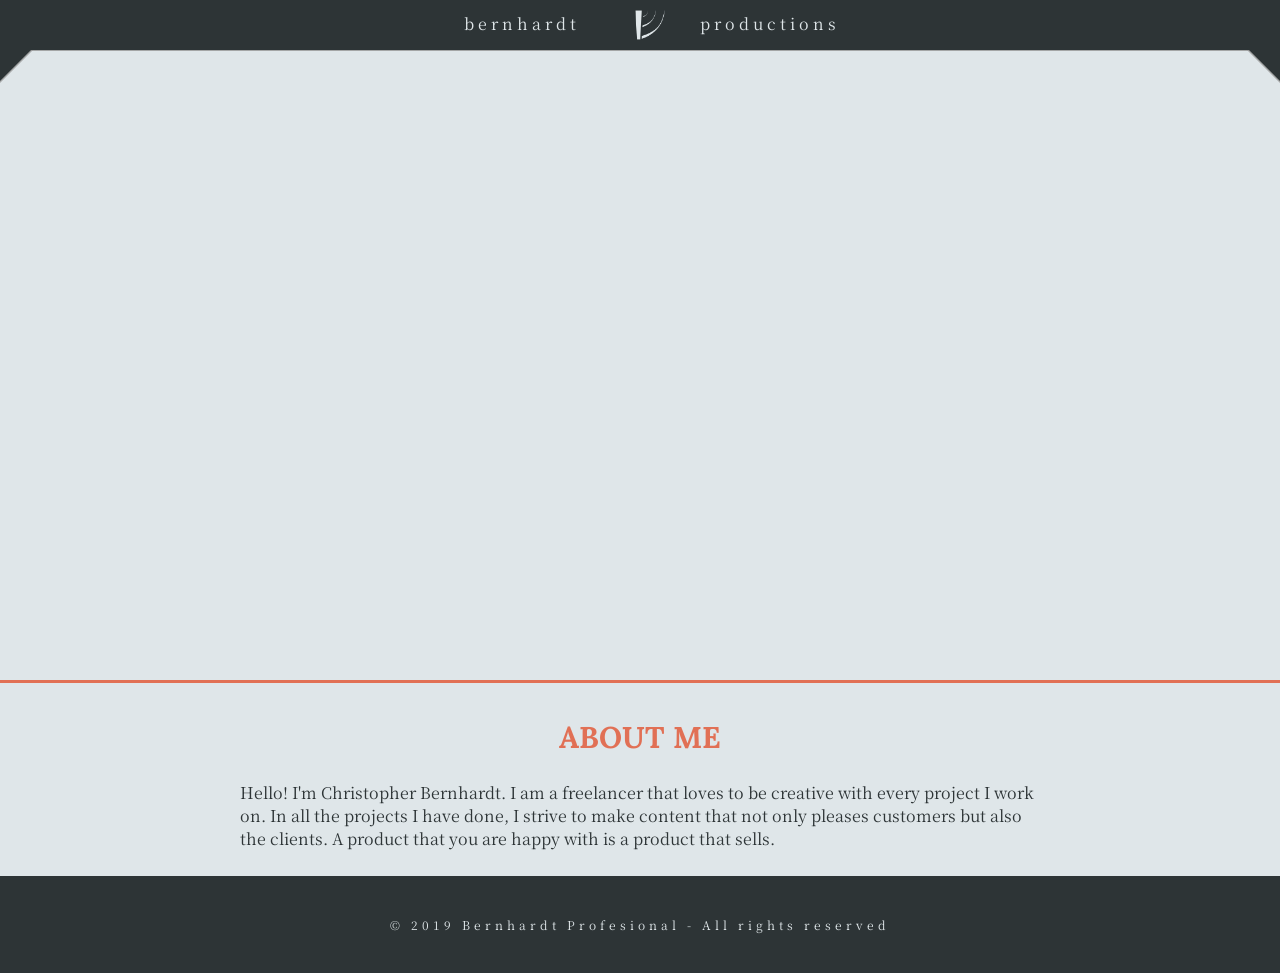
<file: index.html>
<!DOCTYPE html>
<html lang="en" dir="ltr">

<head>
    <title>Christopher Bernhardt | Offical Website</title>
    <meta charset="utf8">
    <link type="text/css" rel="stylesheet" href="/styles/style.css">
    <script src="/lib/jquery-3.4.1.min.js"></script>
    <script>
        $(document).ready(function () {
            $('header').load('/template/header.html');
            $('footer').load('/template/footer.html');
        });
    </script>
</head>

<body>
    <header></header>

    <section>
        <video id="banner" autoplay muted loop>
            <source src="/ref/banners/Demo Reel - Version 1.mp4">
        </video>
        <div class="divider"></div>
        <div class="content">
            <h1>About Me</h1>
            <p>
                Hello! I'm Christopher Bernhardt. I am a freelancer that loves to be creative with every
                project I work on. In all the projects I have done, I strive to make content that not only pleases
                customers but also the clients. A product that you are happy with is a product that sells.
            </p>
        </div>
    </section>
    <footer>

    </footer>
</body>

</html>
</file>
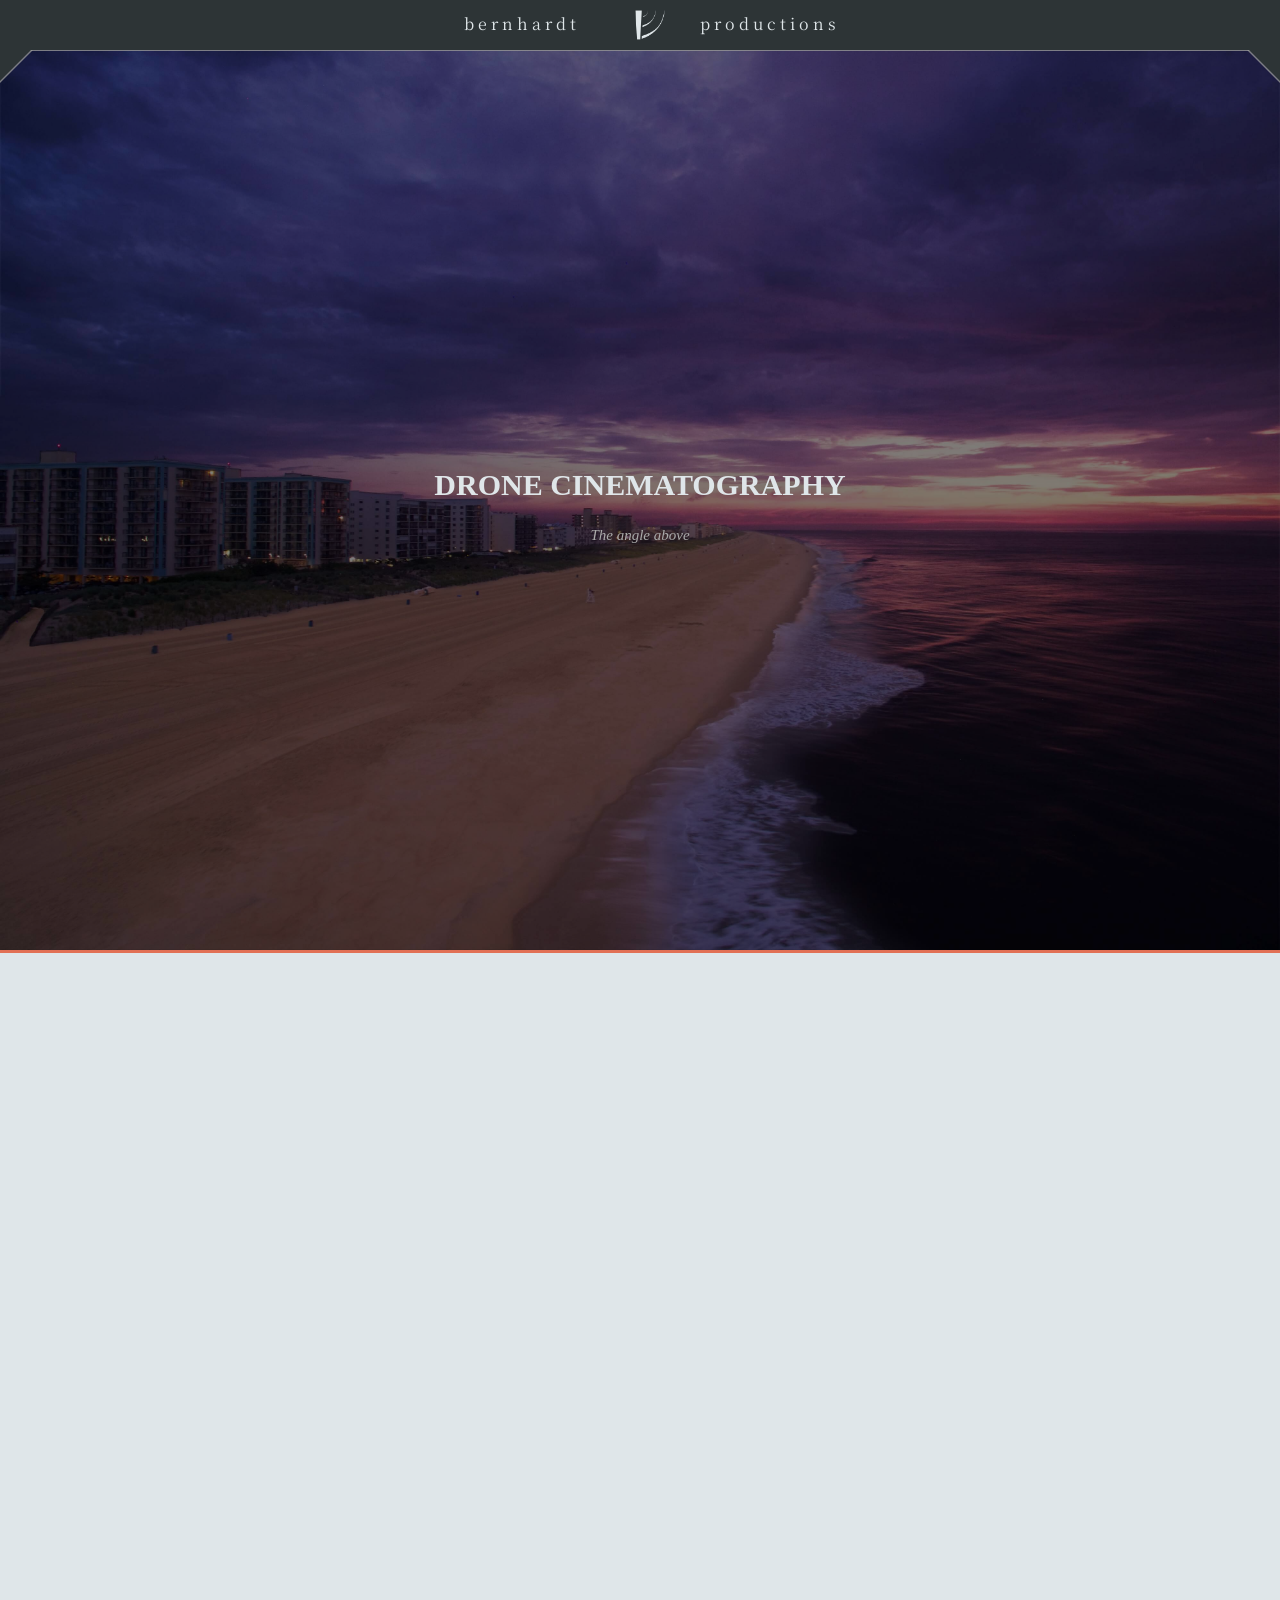
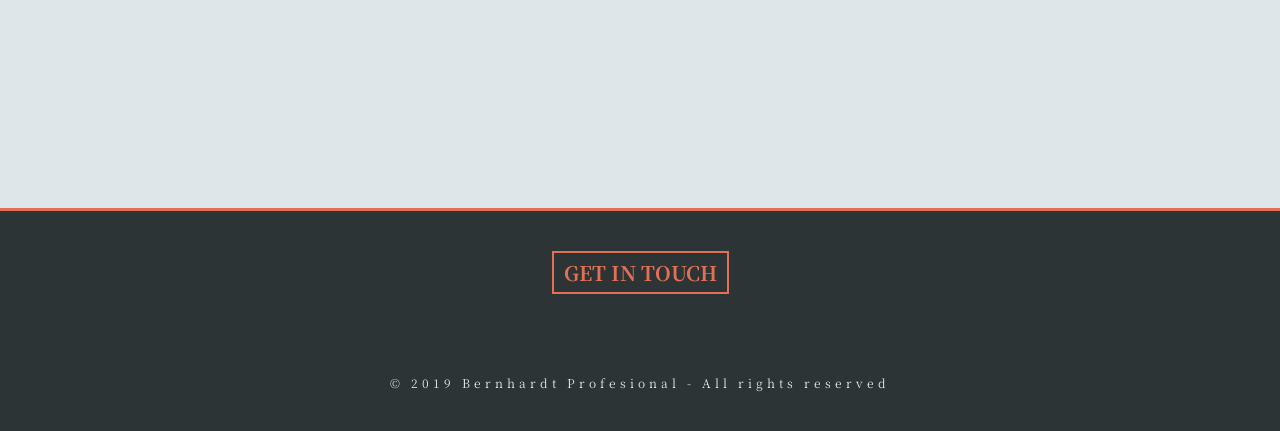
<file: cinema/index.html>
<!DOCTYPE html>
<html lang="en" dir="ltr">

<head>
    <title>Christopher Bernhardt | Offical Website</title>
    <meta charset="utf8">
    <meta name="viewport" content="width=device-width, initial-scale=1">
    <link type="text/css" rel="stylesheet" href="/styles/style.css">
    <script src="/lib/jquery-3.4.1.min.js"></script>
    <script>
        $(document).ready(function () {
            $('header').load('/template/header.html');
            $('footer').load('/template/footer.html');
        });
    </script>
</head>

<body>
    <header></header>

    <section>
        <div id="banner-wrapper">
            <img id="banner-background" src="/ref/banners/beach_sunrise.jpg">
            <div class="dim-block"></div>
            <div id="banner-overlay">
                <h1>Drone Cinematography</h1>
                <h2>The angle above</h2>
            </div>
        </div>
        <div class="divider"></div>
        <video class="banner-fs" autoplay muted loop playsinline>
            <source src="/ref/banners/Demo Reel - Version 1.mp4">
        </video>
        <div class="divider"></div>
        <div class="content-wrapper-dark">
            <div class="content center">
                <a class="button" href="/getintouch/">Get in touch</a>
            </div>
        </div>
    </section>
    <footer>

    </footer>
</body>

</html>
</file>
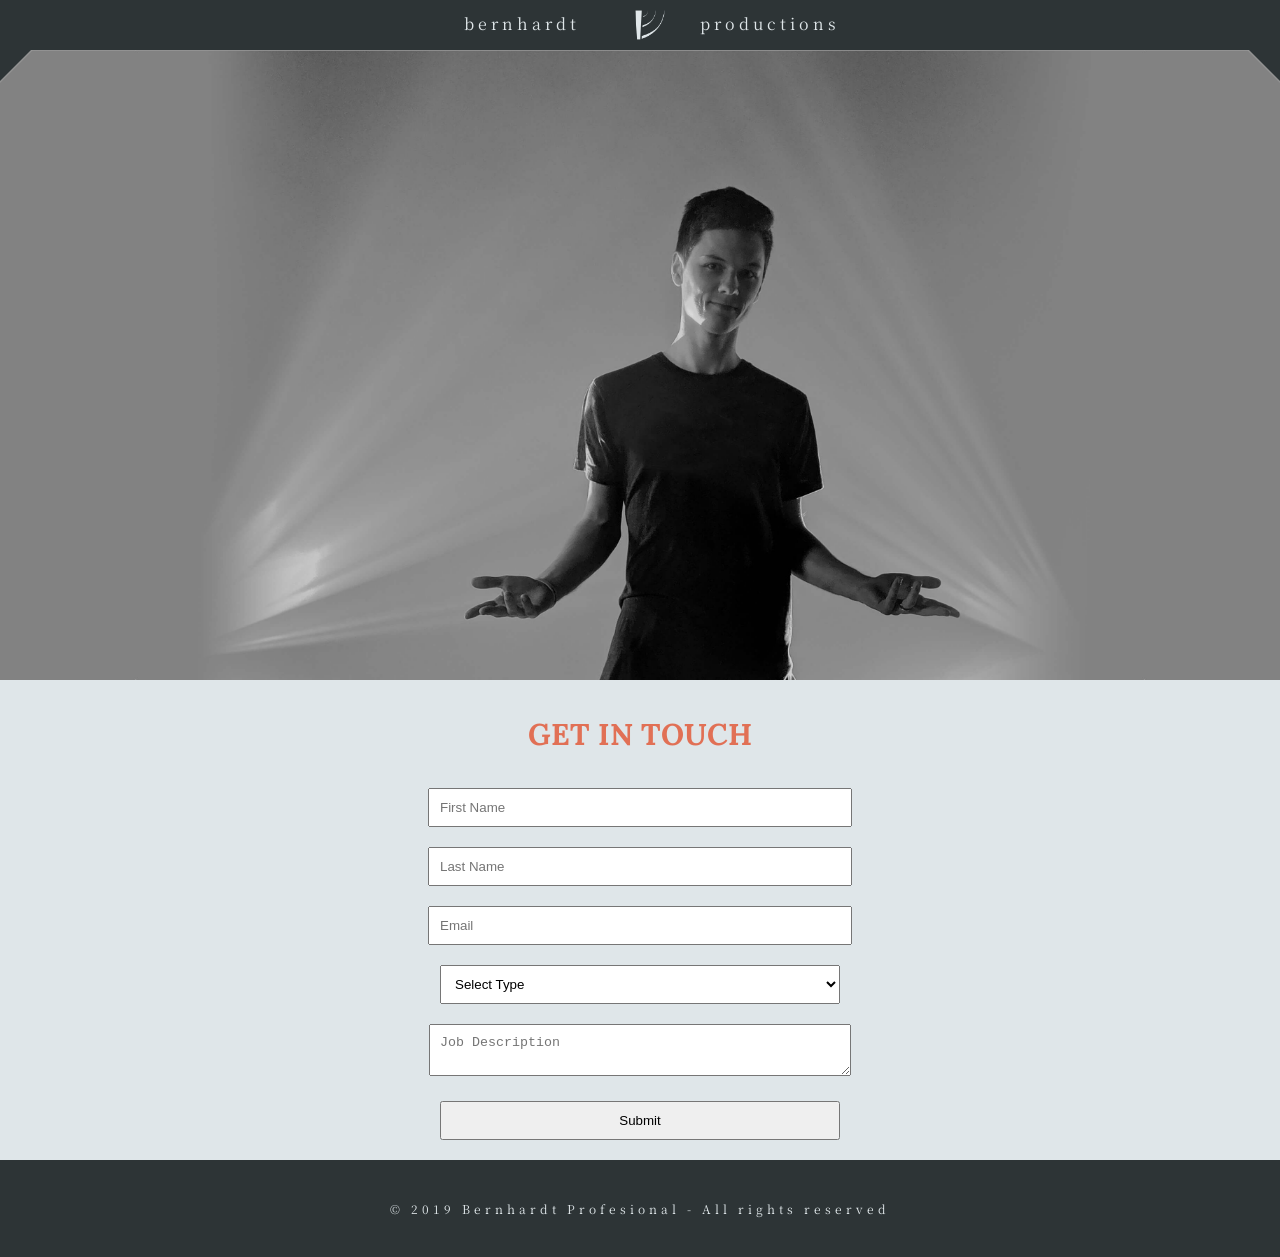
<file: getintouch/index.html>
<!DOCTYPE html>
<html lang="en" dir="ltr">

<head>
    <title>Christopher Bernhardt | Get In Touch</title>
    <meta charset="utf8">
    <meta name="viewport" content="width=device-width, initial-scale=1">
    <link type="text/css" rel="stylesheet" href="/styles/style.css">
    <script src="/lib/jquery-3.4.1.min.js"></script>
    <script>
        $(document).ready(function () {
            $('header').load('/template/header.html');
            $('footer').load('/template/footer.html');
        });
    </script>
</head>

<body>
    <header></header>

    <section>
        <img id="banner" src="/ref/banners/contact_banner.jpg">
        <div class="content">
            <h1>Get In Touch</h1>
            <div class="center">
                <form method="POST" name="contactForm" action="./scripts/email.php">
                    <input type="text" name="firstName" placeholder="First Name">
                    <input type="text" name="lastName" placeholder="Last Name">
                    <input type="email" name="email" placeholder="Email">
                    <select name="jobType">
                        <option value="">Select Type</option>
                        <option value="Drone Cinematography">Drone Cinematography</option>
                        <option value="Realestate Media">Realestate Media</option>
                        <option value="Stage Lighting">Stage Lighting</option>
                    </select>
                    <textarea name="description" placeholder="Job Description"></textarea>
                    <button type="submit">Submit</button>
                </form>
            </div>
        </div>
    </section>
    <footer>

    </footer>
</body>

</html>
</file>
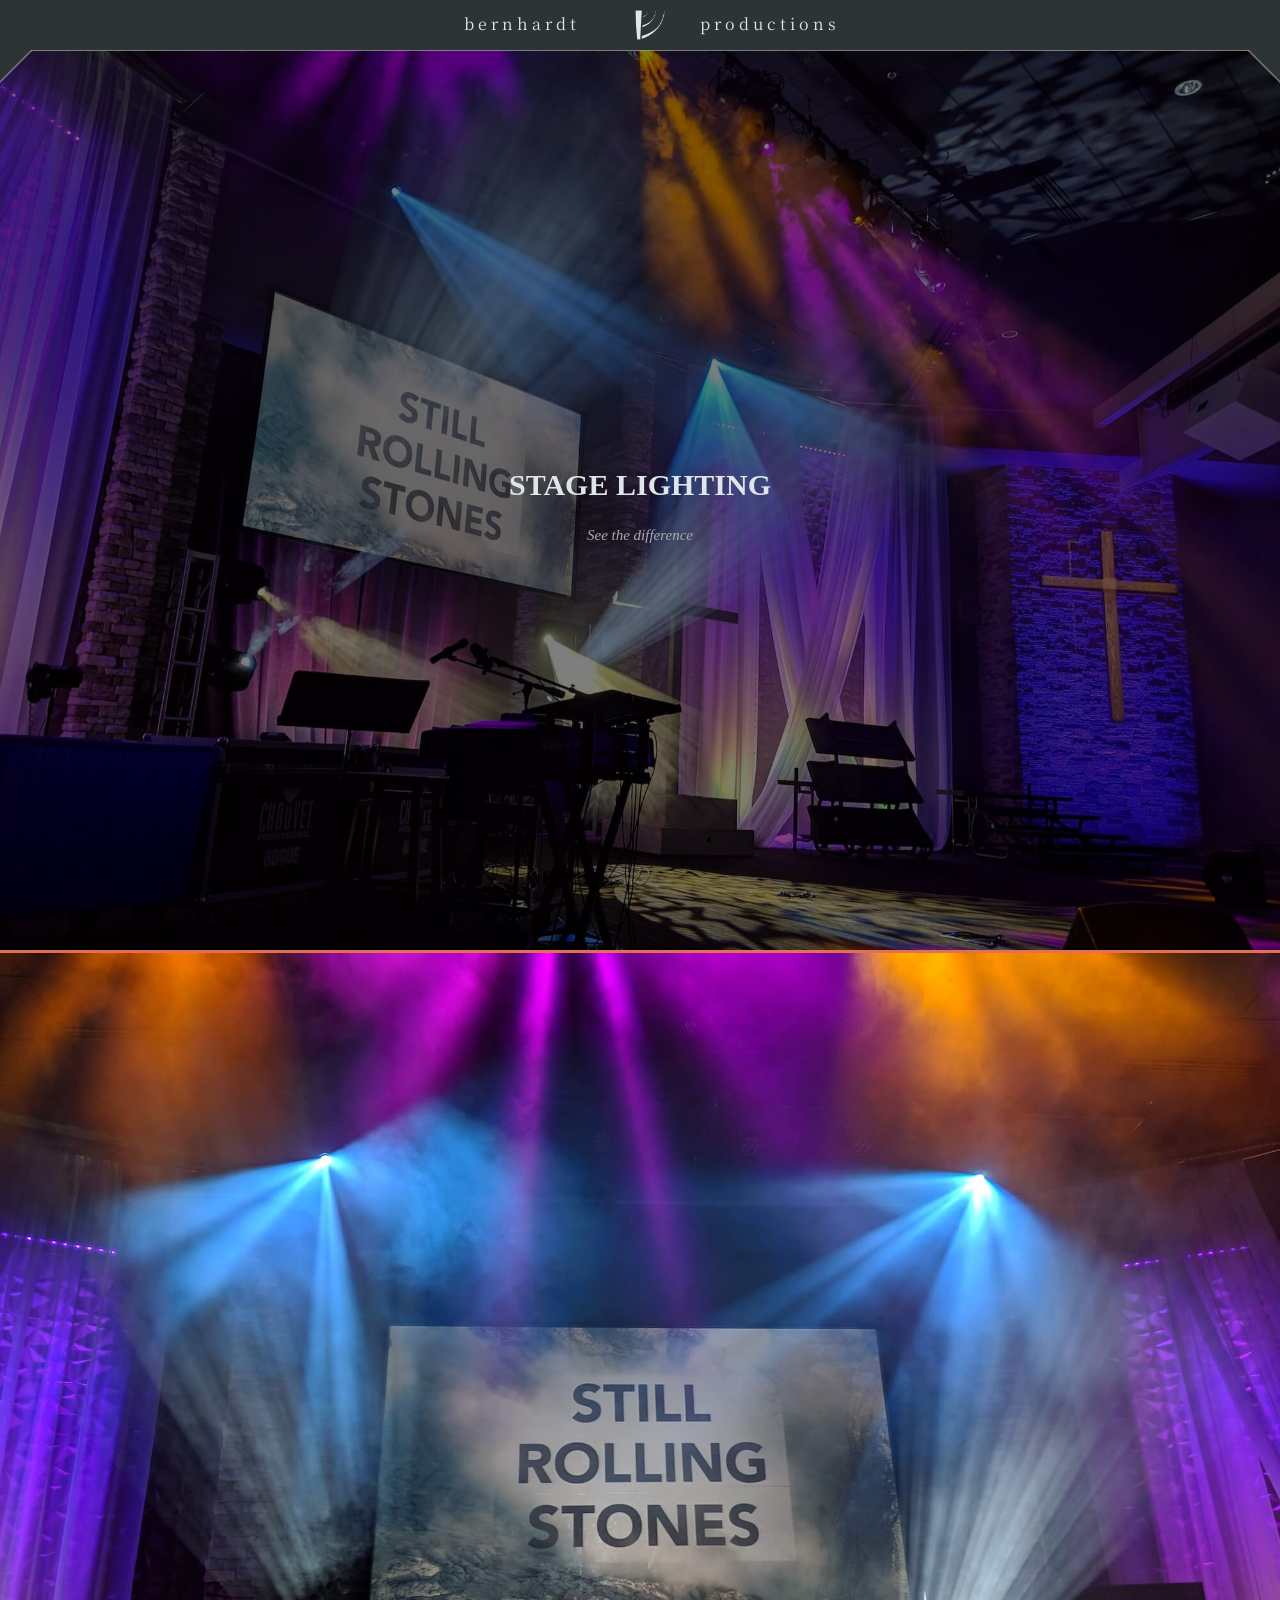
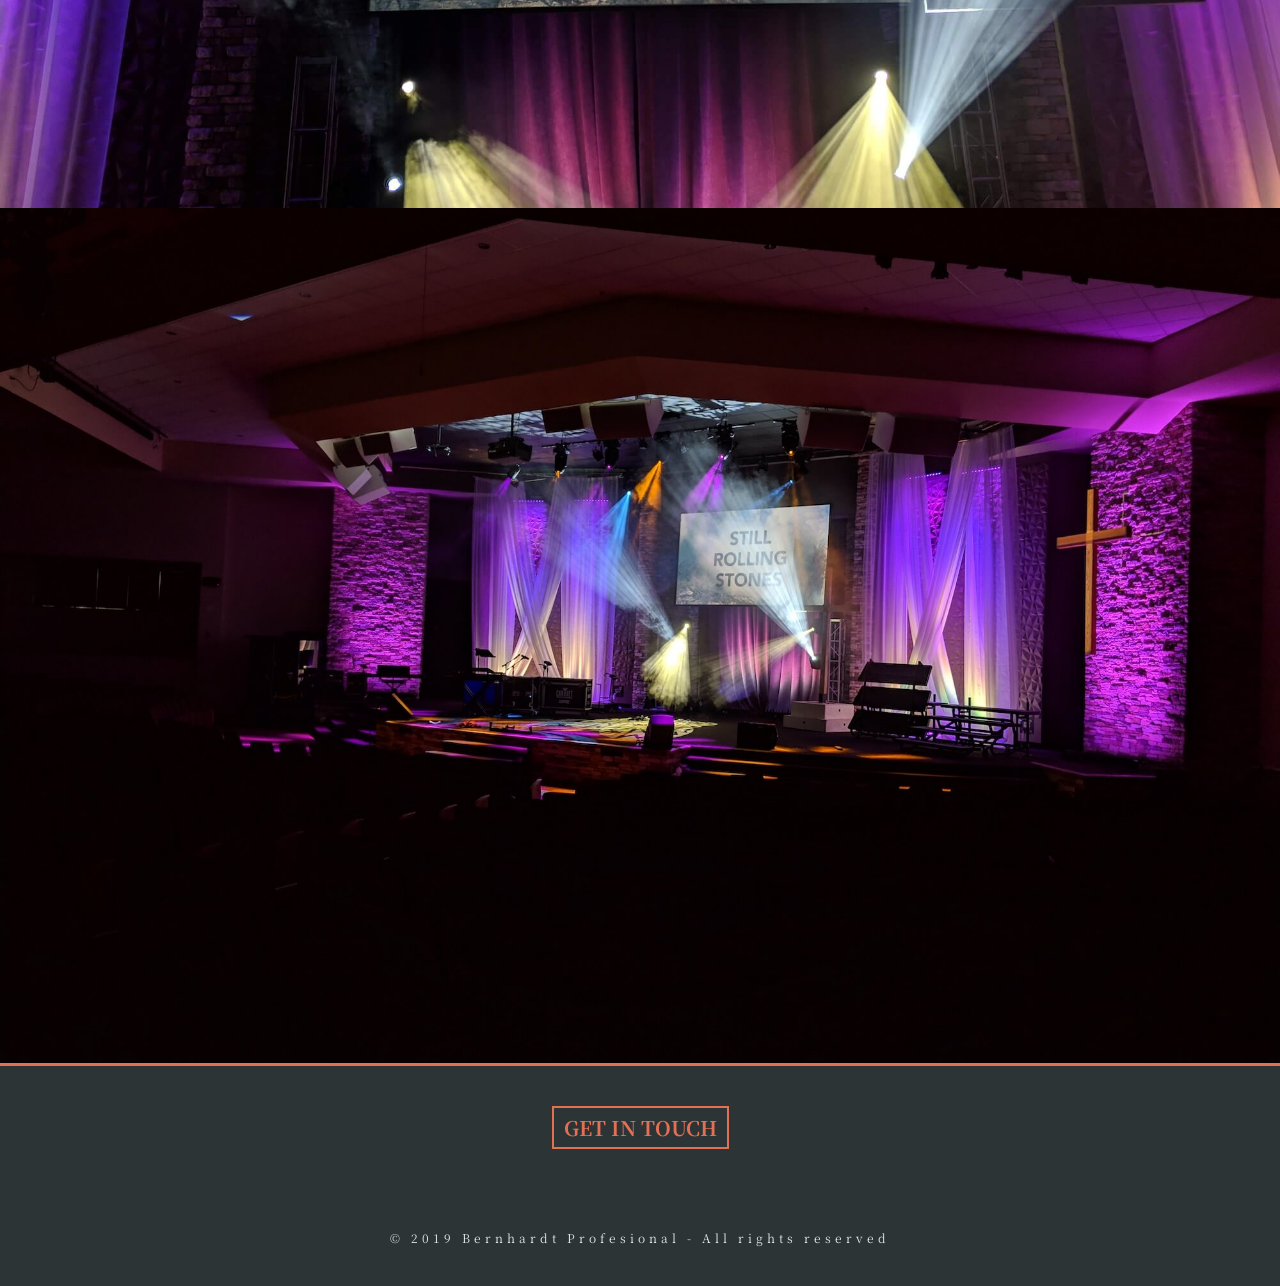
<file: lighting/index.html>
<!DOCTYPE html>
<html lang="en" dir="ltr">

<head>
    <title>Christopher Bernhardt | Offical Website</title>
    <meta charset="utf8">
    <meta name="viewport" content="width=device-width, initial-scale=1">
    <link type="text/css" rel="stylesheet" href="/styles/style.css">
    <script src="/lib/jquery-3.4.1.min.js"></script>
    <script>
        $(document).ready(function () {
            $('header').load('/template/header.html');
            $('footer').load('/template/footer.html');
        });
    </script>
</head>

<body>
    <header></header>

    <section>
        <div id="banner-wrapper">
            <img id="banner-background" src="/ref/images/stage1.jpg">
            <div class="dim-block"></div>
            <div id="banner-overlay">
                <h1>Stage Lighting</h1>
                <h2>See the difference</h2>
            </div>
        </div>
        <div class="divider"></div>
        <img class="banner-fs" src="/ref/images/stage2.jpg">
        <img class="banner-fs" src="/ref/images/stage3.jpg">
        <div class="divider"></div>
        <div class="content-wrapper-dark">
            <div class="content center">
                <a class="button" href="/getintouch/">Get in touch</a>
            </div>
        </div>
    </section>
    <footer>

    </footer>
</body>

</html>
</file>
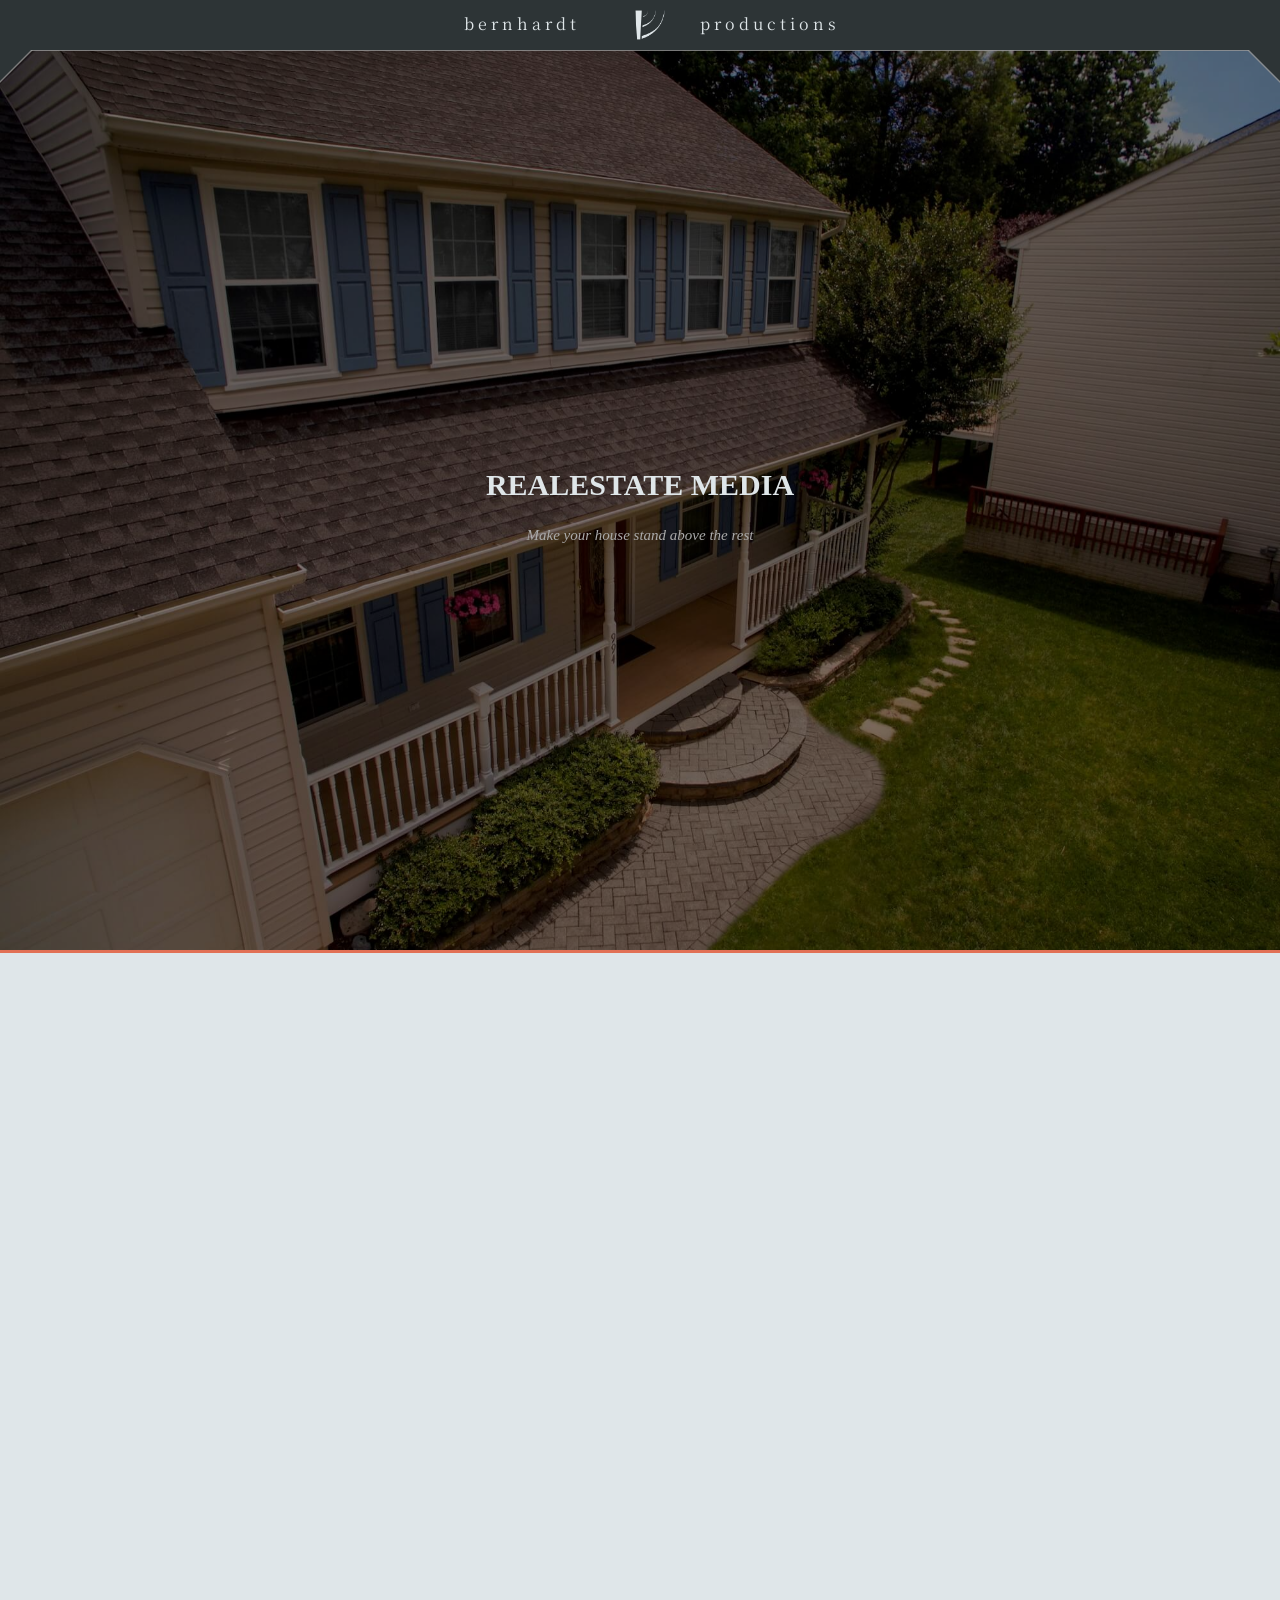
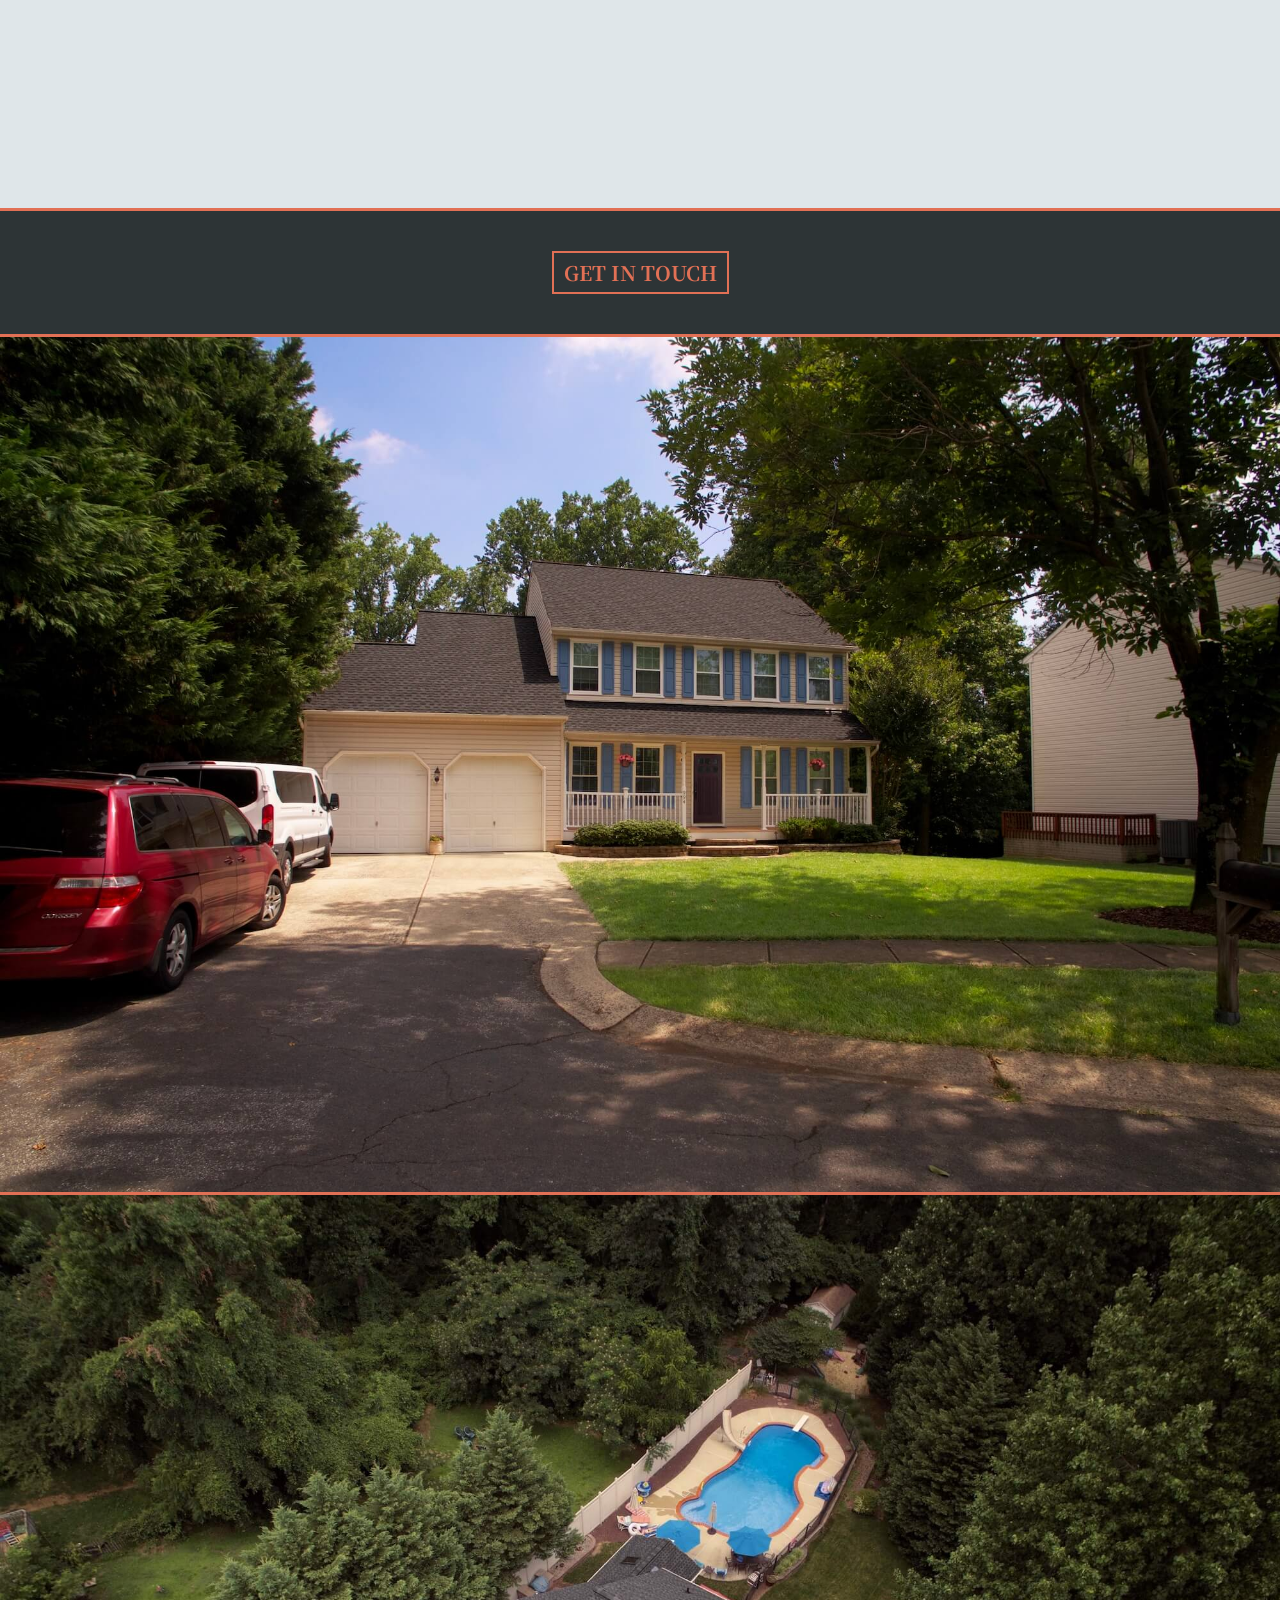
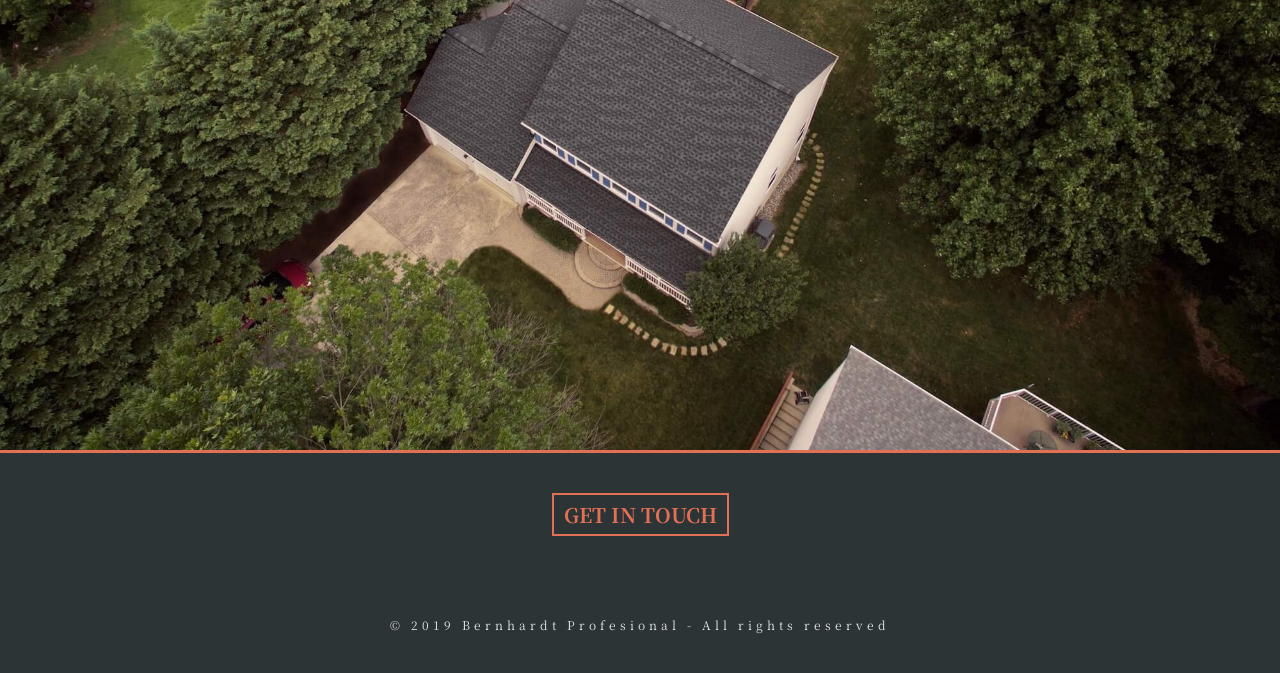
<file: realestate/index.html>
<!DOCTYPE html>
<html lang="en" dir="ltr">

<head>
    <title>Christopher Bernhardt | Offical Website</title>
    <meta charset="utf8">
    <meta name="viewport" content="width=device-width, initial-scale=1">
    <link type="text/css" rel="stylesheet" href="/styles/style.css">
    <script src="/lib/jquery-3.4.1.min.js"></script>
    <script>
        $(document).ready(function () {
            $('header').load('/template/header.html');
            $('footer').load('/template/footer.html');
        });
    </script>
</head>

<body>
    <header></header>

    <section>
        <div id="banner-wrapper">
            <img id="banner-background" src="/ref/images/realestate_2.jpg">
            <div class="dim-block"></div>
            <div id="banner-overlay">
                <h1>Realestate Media</h1>
                <h2>Make your house stand above the rest</h2>
            </div>
        </div>
        <div class="divider"></div>
        <video class="banner-fs" autoplay muted loop playsinline>
            <source src="/ref/footage/House_shots.mp4">
        </video>
        <div class="divider"></div>
        <div class="content-wrapper-dark">
            <div class="content center">
                <a class="button" href="/getintouch/">Get in touch</a>
            </div>
        </div>
        <div class="divider"></div>
        <img class="banner-fs" src="/ref/images/realestate_1.jpg">
        <div class="divider"></div>
        <img class="banner-fs" src="/ref/images/realestate_3.jpg">
        <div class="divider"></div>
        <div class="content-wrapper-dark">
            <div class="content center">
                <a class="button" href="/getintouch/">Get in touch</a>
            </div>
        </div>

    </section>
    <footer>

    </footer>
</body>

</html>
</file>
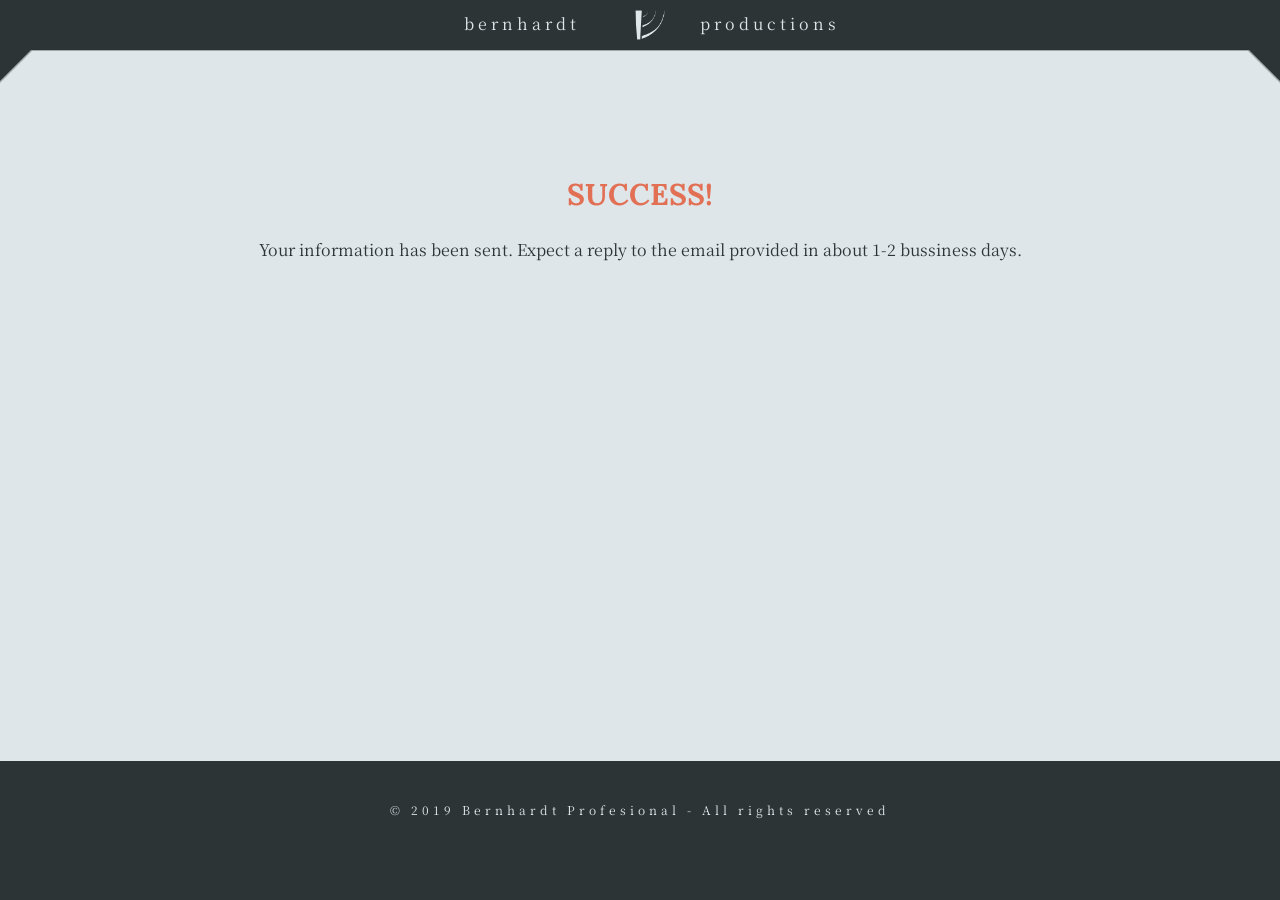
<file: getintouch/success.html>
<!DOCTYPE html>
<html lang="en" dir="ltr">

<head>
    <title>Christopher Bernhardt | Get In Touch</title>
    <meta charset="utf8">
    <link type="text/css" rel="stylesheet" href="/styles/style.css">
    <meta name="viewport" content="width=device-width, initial-scale=1">
    <script src="/lib/jquery-3.4.1.min.js"></script>
    <script>
        $(document).ready(function () {
            $('header').load('/template/header.html');
            $('footer').load('/template/footer.html');
        });
    </script>
</head>

<body>
    <header></header>

    <section>
        <div class="content" style="padding: 100px;">
            <h1>Success!</h1>
            <div class="center">
                Your information has been sent. Expect a reply to the email provided in about 1-2 bussiness days.
            </div>
        </div>
        <div style="height: 400px"></div>
    </section>
    <footer>

    </footer>
</body>

</html>
</file>
<file: styles/style.css>
@import '/styles/header.css';
@import '/styles/footer.css';
@import url('https://fonts.googleapis.com/css?family=Sanchez:400,400i&display=swap');
@import url('https://fonts.googleapis.com/css?family=Lora:400,400i,700&display=swap');
@import url('https://fonts.googleapis.com/css?family=Noto+Serif+JP:400,700&display=swap');


:root {
    --theme-primary-color: #dfe6e9;
    --theme-secondary-color: #2d3436;
    --theme-accent-color: #e17055;
    /* --theme-accent-color: #2d3436; */

    --header-height: 50px;
    --header-height-mobile: 70px;
}

body, html {
    background: var(--theme-secondary-color);
    margin: 0px;
    padding: 0px;
    font-family: 'Noto Serif JP', serif;
    color: var(--theme-secondary-color);
}

section {
    position: relative;
    display: block;
    z-index: 10;
    background: var(--theme-primary-color);
}

h1 {
    color: var(--theme-accent-color);
    font-size: 30px;
    text-transform: uppercase;
    font-family: 'Lora', serif;
    text-align: center;
}

a {
    color: var(--theme-accent-color);
}

#banner {
    display: block;
    height: 70vh;
    width: 100%;
    object-fit: cover;
    margin: 0px;
    padding: 0px;
}

.banner-fs {
    display: block;
    height: 95vh;
    width: 100%;
    object-fit: cover;
    margin: 0px;
    padding: 0px;
}

#banner-wrapper {
    position: relative;
    display: block;
    height: 100vh;
    width: 100%;
    overflow: hidden;

    background: black;
}

#banner-background {
    position: absolute;
    top: 0px;
    left: 0px;
    height: 100%;
    width: 100%;
    object-fit: cover;

    opacity: 0;

    animation-name: banner-text-in;
    animation-delay: .5s;
    animation-duration: 4s;
    animation-fill-mode: forwards;
}

#banner-overlay {
    position: absolute;
    top: 50%;
    left: 50%;
    transform: translate(-50%, -50%);
}

#banner-overlay h1 {
    color: var(--theme-primary-color);
    text-align: center;
    font-family: 'Times New Roman', Times, serif;
    opacity: 0;

    animation-name: banner-text-in;
    animation-delay: .5s;
    animation-duration: 2s;
    animation-fill-mode: forwards;
}

#banner-overlay h2 {
    color: #aaa;
    text-align: center;
    font-family: 'Times New Roman', Times, serif;
    font-weight: normal;
    font-style: italic;
    font-size: 15px;
    opacity: 0;

    animation-name: banner-text-in;
    animation-delay: 1s;
    animation-duration: 2s;
    animation-fill-mode: forwards;
}

.dim-block {
    position: absolute;
    width: 100%;
    height: 100%;
    background: rgba(0, 0, 0, 0.5);
}

@keyframes banner-text-in {
    0% {
        opacity: 0;
    }

    100% {
        opacity: 1;
    }
}

.divider {
    display: block;
    width: 100%;
    height: 3px;
    margin: 0px;
    padding: 0px;

    background: var(--theme-accent-color);
}

.content {
    margin: 0 auto;
    padding: 10px;
    max-width: 800px;
}

.content-wrapper-dark {
    background: var(--theme-secondary-color);
}

.center {
    text-align: center;
}

.full-image {
    display: block;
    width: 100%;
    height: 50vh;
    object-fit: cover;
}

.button {
    display: inline-block;
    font-size: 20px;
    text-transform: uppercase;
    font-weight: bold;
    padding: 5px 10px;
    margin: 30px;
    text-decoration: none;
    border: 2px solid var(--theme-accent-color);
}

form {
    display: inline-block;
    max-width: 500px;
    width: 100%;
    text-align: center;
}

form input, form select, form textarea, form button {
    display: inline-block;
    width: 80%;
    margin: 10px;
    padding: 10px;
    resize: vertical;
}
</file>
